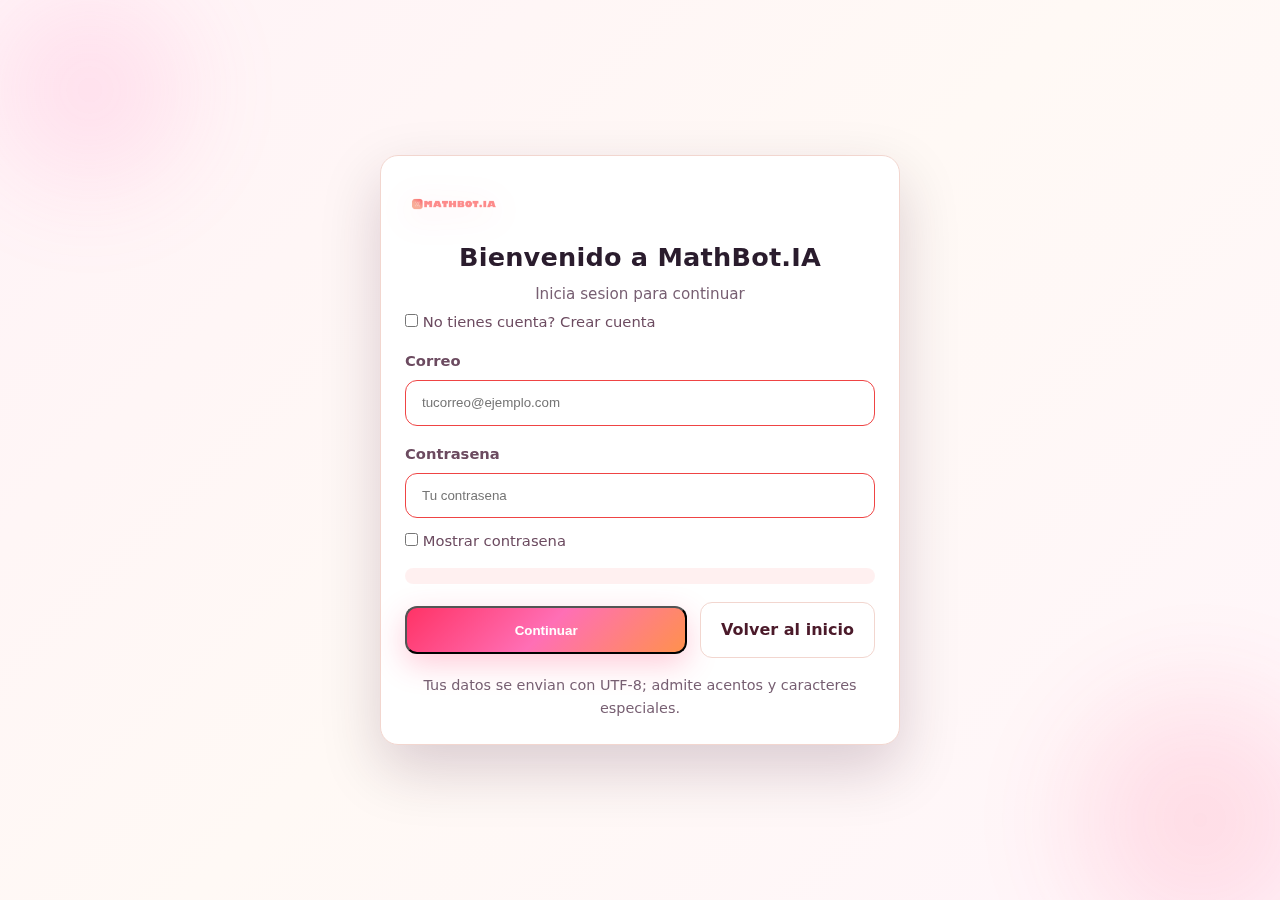
<file: frontend/sections/auth/login.html>
﻿<!DOCTYPE html>
<html lang="es">
<head>
  <meta charset="UTF-8" />
  <meta name="viewport" content="width=device-width, initial-scale=1.0" />
  <title>MathBot.IA - Iniciar sesion</title>
  <link rel="stylesheet" href="../../css/global.css" />
  <style>
    body.auth-hide { visibility: hidden; }
    .auth-container { position:relative; display:flex; align-items:center; justify-content:center; min-height:100vh; padding:2rem; background: var(--grad-soft); overflow:hidden; }
    .auth-container::before, .auth-container::after { content:""; position:absolute; border-radius:50%; filter: blur(40px); opacity:.35; pointer-events:none; }
    .auth-container::before { width:420px; height:420px; left:-120px; top:-120px; background: radial-gradient(closest-side, rgba(255,111,181,.55), transparent 70%); }
    .auth-container::after  { width:520px; height:520px; right:-180px; bottom:-180px; background: radial-gradient(closest-side, rgba(255,51,102,.45), transparent 72%); }
    .auth-card { width:100%; max-width:520px; padding:1.5rem; box-shadow: var(--shadow-lg); backdrop-filter: blur(6px); }
    .auth-card h2 { margin:.25rem 0; font-size:1.6rem; letter-spacing:.2px; }
    .auth-card .subtitle { margin-top:.2rem; color:var(--muted); font-size:.95rem; }
    .field { display:flex; flex-direction:column; gap:.45rem; margin:1rem 0; }
    .field label { font-weight:700; font-size:.92rem; color:#6c4b60; }
    .field input, .field select { padding:.9rem 1rem; border-radius:12px; border:1px solid var(--line); background:#fff; color:var(--text); transition:var(--trans); }
    html[data-theme='dark'] .field input, html[data-theme='dark'] .field select, body.dark .field input, body.dark .field select { background:#2a1620; }
    .field input:focus, .field select:focus { outline:none; border-color:var(--rosa); box-shadow:0 0 0 4px rgba(255,111,181,.12); background:#fff; }
    .multi-options { display:flex; flex-wrap:wrap; gap:.5rem; margin-top:.4rem; }
    .multi-options label { display:inline-flex; align-items:center; gap:.35rem; padding:.35rem .75rem; border-radius:999px; border:1px solid var(--line); background:rgba(255,111,181,.08); font-size:.85rem; white-space:nowrap; }
    .multi-options input { accent-color:var(--rosa); margin:0; }
    .field input:invalid, .field select:invalid { border-color:var(--danger); }
    .actions { display:flex; gap:.8rem; align-items:center; justify-content:space-between; margin-top:1.1rem; }
    .actions .btn { flex:1; justify-content:center; }
    .actions .btn-ghost { flex:0 0 auto; }
    .muted { color:var(--muted); font-size:.9rem; }
    .center { text-align:center; }
    .brand-logo { height:48px; filter:drop-shadow(0 6px 16px rgba(255,51,102,.18)); }
    #auth-error { padding:.5rem .75rem; border-radius:10px; margin-top:.25rem; background:rgba(255,0,0,.06); }
    @media (max-width:520px) {
      .auth-card { padding:1rem; max-width:92vw; }
      .actions { flex-direction:column; align-items:stretch; }
      .actions .btn-ghost { width:100%; text-align:center; }
    }
  </style>
  <script>
    (function() {
      try {
        var stored = localStorage.getItem('theme');
        var theme = (stored === 'dark' || stored === 'light') ? stored : ((window.matchMedia && window.matchMedia('(prefers-color-scheme: dark)').matches) ? 'dark' : 'light');
        document.documentElement.setAttribute('data-theme', theme);
      } catch (err) {
        console.warn('theme bootstrap error', err);
      }
    })();
  </script>
  <script>
    (function() {
      try {
        var raw = localStorage.getItem('mb_auth');
        if (!raw) return;
        var session = JSON.parse(raw);
        var hasId = !!(session && ((session.user && session.user.id) || session.id));
        var token = (session && (session.token || session.access_token)) || '';
        if (!hasId || !token) return;
        var API_BASE = localStorage.getItem('mb_api_base') || 'http://127.0.0.1:8000';
        fetch(API_BASE + '/account/me', { headers: { 'Authorization': 'Bearer ' + token } })
          .then(function(res){
            if (!res.ok) {
              if (res.status === 401) { try { localStorage.removeItem('mb_auth'); } catch(e){} }
              return null;
            }
            return res.json().then(function(data){
              var role = ((data && data.user && data.user.rol) || '').toLowerCase();
              var teacherRoles = ['maestro','maestra','docente','profesor','profesora','teacher'];
              var target = teacherRoles.indexOf(role) >= 0 ? '../teacher/panel.html' : '../dashboard/dashboard.html';
              window.location.replace(target);
            }).catch(function(){ window.location.replace('../dashboard/dashboard.html'); });
          })
          .catch(function(){ /* ignore */ });
      } catch (err) {
        console.warn('autologin error', err);
      }
    })();
  </script>
  <script src="../../js/theme.js" defer></script>
  <script src="login.js" defer></script>
  <link rel="icon" href="../../assets/img/MATHBOT ICONO.png" />
  <link rel="apple-touch-icon" href="../../assets/img/MATHBOT ICONO.png" />
  <meta name="color-scheme" content="light dark" />
  <meta name="theme-color" media="(prefers-color-scheme: light)" content="#ffffff" />
  <meta name="theme-color" media="(prefers-color-scheme: dark)" content="#0b1220" />
</head>
<body class="auth-hide">
  <div class="auth-container">
    <div class="card glass auth-card">
      <div class="center" style="margin-bottom:.6rem">
        <img class="brand-logo" src="../../assets/img/MATHBOTLOGO 2.png" alt="MathBot.IA" />
      </div>
      <h2 class="center">Bienvenido a MathBot.IA</h2>
      <p class="muted center subtitle">Inicia sesion para continuar</p>

      <form id="auth-form" method="post" accept-charset="UTF-8">
        <div class="field" style="margin-top:.2rem">
          <label class="muted" style="font-weight:400">
            <input type="checkbox" id="mode-register" /> No tienes cuenta? Crear cuenta
          </label>
        </div>
        <div class="field" id="field-nombre" style="display:none">
          <label for="nombre">Nombre</label>
          <input id="nombre" name="nombre" type="text" placeholder="Tu nombre completo" autocomplete="name" />
        </div>
        <div class="field">
          <label for="email">Correo</label>
          <input id="email" name="email" type="text" inputmode="email" placeholder="tucorreo@ejemplo.com" autocomplete="username" required />
        </div>
        <div class="field">
          <label for="password">Contrasena</label>
          <input id="password" name="password" type="password" placeholder="Tu contrasena" autocomplete="current-password" required />
          <label class="muted" style="font-weight:400; margin-top:.2rem">
            <input type="checkbox" id="show-password" /> Mostrar contrasena
          </label>
        </div>
        <div class="field" id="field-rol" style="display:none">
          <label for="rol">Rol</label>
          <select id="rol" name="rol">
            <option value="estudiante">Estudiante</option>
            <option value="docente">Docente</option>
          </select>
        </div>
        <div class="field" id="field-nivel" style="display:none">
          <label for="nivel">Nivel</label>
          <select id="nivel" name="nivel">
            <option value="1er Ano de Bachillerato">1er Ano de Bachillerato</option>
            <option value="2do Ano de Bachillerato">2do Ano de Bachillerato</option>
          </select>
        </div>
        <div class="field" id="field-especialidad" style="display:none">
          <label for="especialidad">Especialidad (opcional)</label>
          <select id="especialidad" name="especialidad">
            <option value="">Selecciona (opcional)</option>
            <option value="Software">Software</option>
            <option value="Automotriz">Automotriz</option>
            <option value="General">General</option>
            <option value="Salud">Salud</option>
          </select>
        </div>
        <div class="field" id="field-docente-anios" style="display:none">
          <label>Años que impartes</label>
          <div class="multi-options">
            <label><input type="checkbox" name="docente_anios" value="1" /> 1er ano</label>
            <label><input type="checkbox" name="docente_anios" value="2" /> 2do ano</label>
            <label><input type="checkbox" name="docente_anios" value="3" /> 3er ano</label>
          </div>
        </div>
        <div class="field" id="field-docente-especialidades" style="display:none">
          <label>Especialidades que impartes</label>
          <div class="multi-options">
            <label><input type="checkbox" name="docente_especialidades" value="Software" /> Software</label>
            <label><input type="checkbox" name="docente_especialidades" value="Automotriz" /> Automotriz</label>
            <label><input type="checkbox" name="docente_especialidades" value="General" /> General</label>
            <label><input type="checkbox" name="docente_especialidades" value="Salud" /> Salud</label>
          </div>
        </div>
        <div class="field" id="field-docente-notas" style="display:none">
          <label for="docente-notas">Notas para el panel (opcional)</label>
          <textarea id="docente-notas" name="docente_notas" rows="3" placeholder="Ej. Grupo vespertino"></textarea>
        </div>
        <div id="auth-error" class="muted center" style="color:var(--danger);"></div>
        <div class="actions">
          <button class="btn btn-primary" type="submit">Continuar</button>
          <a class="btn btn-ghost" href="../../index.html">Volver al inicio</a>
        </div>
      </form>

      <p class="muted center" style="margin-top:1rem">Tus datos se envian con UTF-8; admite acentos y caracteres especiales.</p>
    </div>
  </div>
  <script>
    document.addEventListener('DOMContentLoaded', function() {
      document.body.classList.remove('auth-hide');
    });
  </script>
</body>
</html>
</file>
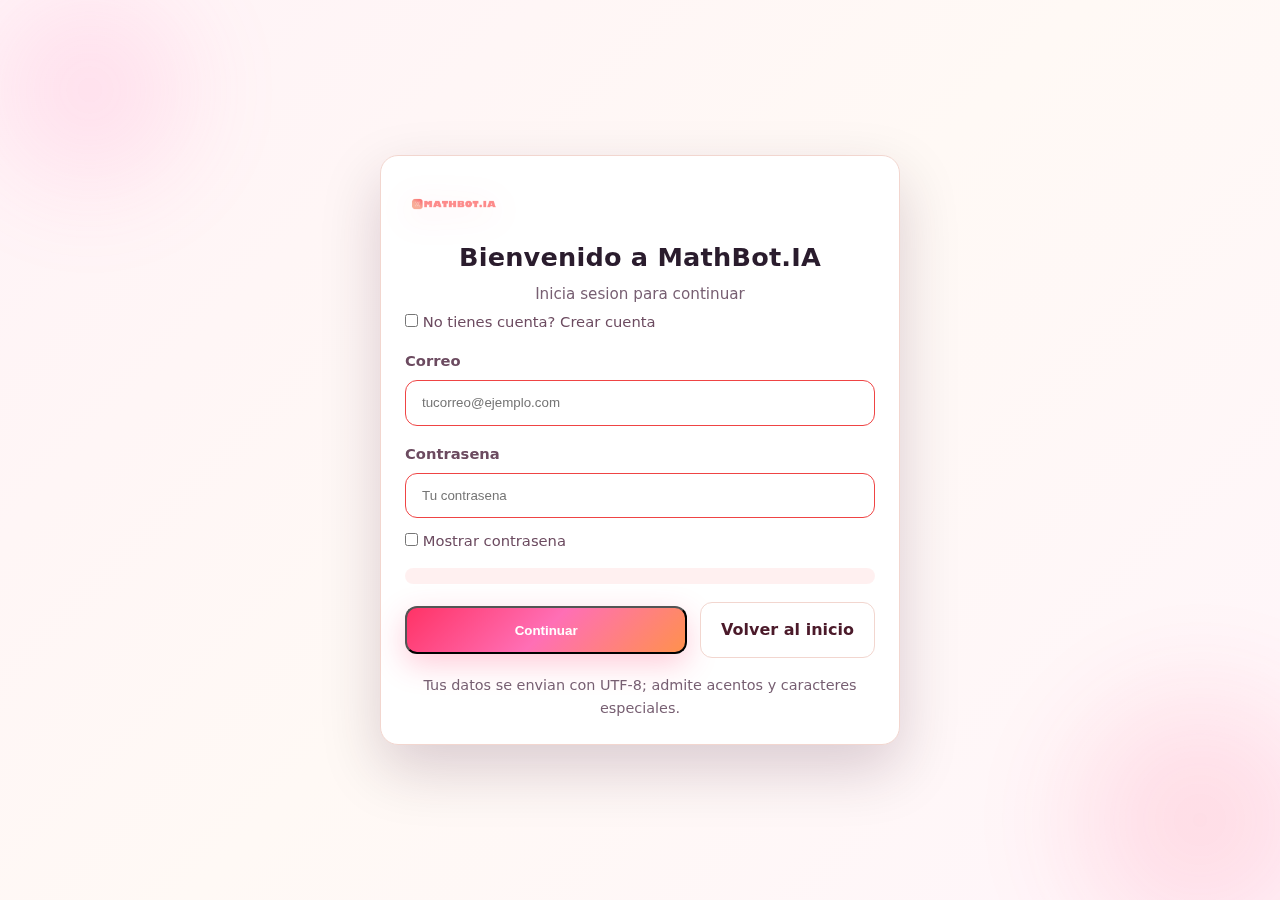
<file: frontend/sections/teacher/panel.html>
﻿<!DOCTYPE html>
<html lang="es">
<head>
  <meta charset="UTF-8" />
  <meta name="viewport" content="width=device-width, initial-scale=1.0" />
  <title>MathBot.IA - Panel Docente</title>
  <link rel="stylesheet" href="../../css/global.css" />
  <link rel="stylesheet" href="panel.css" />
  <link rel="icon" href="../../assets/img/MATHBOT ICONO.png" />
  <link rel="apple-touch-icon" href="../../assets/img/MATHBOT ICONO.png" />
  <meta name="color-scheme" content="light dark" />
  <meta name="theme-color" media="(prefers-color-scheme: light)" content="#ffffff" />
  <meta name="theme-color" media="(prefers-color-scheme: dark)" content="#0b1220" />
  <script>
    (function() {
      try {
        var stored = localStorage.getItem('theme');
        var theme = (stored === 'dark' || stored === 'light') ? stored : ((window.matchMedia && window.matchMedia('(prefers-color-scheme: dark)').matches) ? 'dark' : 'light');
        document.documentElement.setAttribute('data-theme', theme);
      } catch (err) {
        console.warn('theme bootstrap error', err);
      }
    })();
  </script>
  <script src="../../js/theme.js" defer></script>
  <script src="panel.js" defer></script>
</head>
<body>
  <div class="teacher-app">
    <header class="teacher-header">
      <div class="teacher-header-inner">
        <div class="teacher-brand-block">
          <div class="teacher-brand">
            <img src="../../assets/img/MATHBOTLOGO 2.png" alt="MathBot.IA" class="teacher-logo" />
            <div>
              <span class="teacher-kicker">MathBot.IA</span>
              <h1 class="teacher-title">Panel docente</h1>
            </div>
          </div>
          <p class="teacher-subtitle" id="teacher-summary-text">Gestiona a tus estudiantes y el progreso por especialidad.</p>
        </div>
        <div class="teacher-actions">
          <button class="btn btn-ghost" id="teacher-theme-toggle" type="button">Tema</button>
          <button class="btn btn-primary" id="teacher-logout" type="button">Cerrar sesion</button>
        </div>
      </div>
      <div class="teacher-meta-bar" id="teacher-meta-bar">
        <div class="teacher-meta-item">
          <span class="teacher-meta-label">Docente</span>
          <span class="teacher-meta-value" id="teacher-name">-</span>
        </div>
        <div class="teacher-meta-item">
          <span class="teacher-meta-label">Correo</span>
          <span class="teacher-meta-value" id="teacher-email">-</span>
        </div>
        <div class="teacher-meta-item">
          <span class="teacher-meta-label">Ultima actualizacion</span>
          <span class="teacher-meta-value" id="teacher-updated">-</span>
        </div>
      </div>
    </header>

    <main class="teacher-main">
      <section class="teacher-stats" id="teacher-stats">
        <article class="metric-card metric-card--highlight">
          <div class="metric-icon metric-icon--students" aria-hidden="true"></div>
          <div class="metric-content">
            <span class="metric-label">Estudiantes asignados</span>
            <span class="metric-value" id="stat-total">0</span>
            <span class="metric-hint" id="stat-highlight">Sin coincidencias por ahora.</span>
          </div>
        </article>
        <article class="metric-card">
          <header class="metric-header">
            <span class="metric-icon metric-icon--calendar" aria-hidden="true"></span>
            <div class="metric-header-text">
              <span class="metric-label">Distribución por año</span>
              <span class="metric-hint" id="stat-top-year">Sin datos</span>
            </div>
          </header>
          <ul id="stat-years" class="metric-list"></ul>
        </article>
        <article class="metric-card">
          <header class="metric-header">
            <span class="metric-icon metric-icon--specialty" aria-hidden="true"></span>
            <div class="metric-header-text">
              <span class="metric-label">Especialidades principales</span>
              <span class="metric-hint" id="stat-top-spec">Sin datos</span>
            </div>
          </header>
          <ul id="stat-specs" class="metric-list"></ul>
        </article>
      </section>

      <section class="teacher-grid">
        <article class="card teacher-card teacher-card--profile" id="teacher-profile-card">
          <header class="card-header">
            <div>
              <h2>Mi perfil docente</h2>
              <p class="muted">Define los años y especialidades que impartes para que MathBot asigne alumnos automaticamente.</p>
            </div>
            <button class="btn btn-ghost" id="teacher-refresh" type="button">Actualizar datos</button>
          </header>
          <form id="teacher-profile-form" class="teacher-form" autocomplete="off">
            <fieldset>
              <legend>Años que impartes</legend>
              <p class="fieldset-hint">Selecciona todos los grados donde acompañas a estudiantes.</p>
              <label class="chip">
                <input type="checkbox" name="docente_anios" value="1" /> 1er año
              </label>
              <label class="chip">
                <input type="checkbox" name="docente_anios" value="2" /> 2do año
              </label>
              <label class="chip">
                <input type="checkbox" name="docente_anios" value="3" /> 3er año
              </label>
            </fieldset>
            <fieldset>
              <legend>Especialidades</legend>
              <p class="fieldset-hint">Usamos esta informacion para vincularte con cohortes relevantes.</p>
              <label class="chip">
                <input type="checkbox" name="docente_especialidades" value="Software" /> Software
              </label>
              <label class="chip">
                <input type="checkbox" name="docente_especialidades" value="Automotriz" /> Automotriz
              </label>
              <label class="chip">
                <input type="checkbox" name="docente_especialidades" value="General" /> General
              </label>
              <label class="chip">
                <input type="checkbox" name="docente_especialidades" value="Salud" /> Salud
              </label>
            </fieldset>
            <label class="teacher-notes">
              Notas internas
              <textarea name="docente_notas" id="docente-notas" rows="3" placeholder="Informacion adicional o recordatorios"></textarea>
            </label>
            <div class="teacher-form-actions">
              <button class="btn btn-primary" type="submit">Guardar perfil</button>
              <span class="muted" id="teacher-profile-feedback"></span>
            </div>
          </form>
        </article>

        <article class="card teacher-card teacher-card--students" id="teacher-students-card">
          <header class="card-header">
            <div>
              <h2>Estudiantes asignados</h2>
              <p class="muted">Visualiza, filtra y da seguimiento a tu cohorte.</p>
            </div>
            <div class="teacher-toolbar">
              <input type="search" id="teacher-search" placeholder="Buscar por nombre o email" />
              <select id="teacher-filter-year">
                <option value="">Año</option>
                <option value="1">1er año</option>
                <option value="2">2do año</option>
                <option value="3">3er año</option>
              </select>
              <select id="teacher-filter-spec">
                <option value="">Especialidad</option>
                <option value="Software">Software</option>
                <option value="Automotriz">Automotriz</option>
                <option value="General">General</option>
                <option value="Salud">Salud</option>
              </select>
              <button class="btn btn-ghost" id="teacher-clear" type="button">Limpiar</button>
            </div>
          </header>
          <div class="teacher-table-wrapper">
            <table class="teacher-table">
              <thead>
                <tr>
                  <th>Estudiante</th>
                  <th>Nivel</th>
                  <th>Año</th>
                  <th>Especialidad</th>
                  <th>Progreso</th>
                  <th>Asignado</th>
                </tr>
              </thead>
              <tbody id="teacher-students-body">
                <tr class="empty-row">
                  <td colspan="6">
                    <div class="empty-state">
                      <strong>No hay coincidencias todavia</strong>
                      <span>Ajusta los filtros o actualiza tu perfil docente.</span>
                    </div>
                  </td>
                </tr>
              </tbody>
            </table>
          </div>
          <footer class="teacher-table-footer">
            <span id="teacher-students-count" class="muted"></span>
            <div class="pager">
              <button class="btn btn-ghost" id="teacher-prev" type="button">Anterior</button>
              <button class="btn btn-ghost" id="teacher-next" type="button">Siguiente</button>
            </div>
          </footer>
        </article>
      </section>
    </main>
  </div>
</body>
</html>
</file>
<file: frontend/css/global.css>
:root{
  color-scheme: light;
  --bg: #fff8f6;
  --text: #2a1c2d;
  --muted:#775f72;
  --card: rgba(255,255,255,0.72);
  --card-b:#fbe9e7;
  --surface:#fff;
  --line:#f2d6cf;

  --rojo:#ff3366;
  --rosa:#ff6fb5;
  --naranja:#ff914d;
  --violeta:#9c27b0;
  --acento:#ff4fa0;
  /* semantic */
  --success:#10b981;
  --warning:#f59e0b;
  --danger:#ef4444;

  --grad: linear-gradient(135deg,var(--rojo),var(--rosa),var(--naranja));
  --grad-soft: linear-gradient(135deg,#fff3f7,#fff9f5,#fff5fa);

  --radius: 18px;
  --radius-sm: 12px;
  --shadow-xs: 0 8px 20px rgba(50,0,40,.08);
  --shadow-sm: 0 8px 24px rgba(50,0,40,.06);
  --shadow-md: 0 16px 40px rgba(50,0,40,.12);
  --shadow-lg: 0 24px 60px rgba(50,0,40,.18);
  --trans: all .28s ease;
}

*{box-sizing:border-box;margin:0;padding:0}
html{scroll-behavior:smooth}
body{
  font-family: Inter,system-ui,-apple-system,Segoe UI,Roboto,Ubuntu,"Helvetica Neue",sans-serif;
  color:var(--text);
  background:var(--bg);
  line-height:1.6;
  overflow-x:hidden;
}
img{max-width:100%;display:block}
a{color:inherit;text-decoration:none}
.container{width:min(1160px,92vw);margin:0 auto}
.brand-gradient-text{
  background:var(--grad);
  -webkit-background-clip:text;
  background-clip:text;
  -webkit-text-fill-color:transparent;
  color:transparent;
}
.pill{
  display:inline-flex;gap:.5rem;align-items:center;
  padding:.4rem .8rem;border-radius:999px;
  border:1px solid var(--line);
  background:#fff;color:#442a3c;
  font-weight:600;font-size:.85rem
}
.btn{
  display:inline-flex;align-items:center;gap:.6rem;
  padding:.9rem 1.25rem;border-radius:12px;font-weight:700;
  transition:var(--trans)
}
.btn:focus-visible{outline:none;box-shadow:0 0 0 3px rgba(156,39,176,.18)}
.btn:disabled,.btn[disabled]{opacity:.6;cursor:not-allowed;transform:none}
.btn-primary{
  background:var(--grad);color:#fff;
  box-shadow:0 10px 30px rgba(255,51,102,.25)
}
.btn-primary:hover{transform:translateY(-2px) scale(1.02)}
.btn-ghost{
  background:#fff;border:1px solid var(--line);color:#4b1a2a
}
.btn-ghost:hover{background:#fff2f4}
.btn-danger{background:linear-gradient(135deg,var(--danger),#fb7185);color:#fff;box-shadow:0 10px 30px rgba(239,68,68,.22)}
.btn-danger:hover{transform:translateY(-2px) scale(1.02)}
.label{
  font-size:.78rem;letter-spacing:.08em;text-transform:uppercase;
  color:#9a7d8c;font-weight:800
}

/* Utilities */
.muted{color:var(--muted)}

/* =========================================================
THEME DARK
========================================================= */
html[data-theme='dark']{
  color-scheme: dark;
}
body.dark, html[data-theme='dark'] body{
  --bg:#1a0e14;
  --text:#fbeef2;
  --muted:#c8aab6;
  --card: rgba(255,255,255,.05);
  --card-b:#2a1b25;
  --surface:#261822;
  --line:#402837;
  --success:#34d399;
  --warning:#fbbf24;
  --danger:#f87171;
  --shadow-xs: 0 8px 20px rgba(0,0,0,.55);
  --shadow-sm: 0 8px 24px rgba(0,0,0,.55);
  --shadow-md: 0 16px 40px rgba(0,0,0,.75);
  --shadow-lg: 0 24px 60px rgba(0,0,0,.65);
  --grad-soft: linear-gradient(135deg,#1e0f18,#1f1520,#271621);
}
.glass{background:var(--card);backdrop-filter:saturate(160%) blur(14px);-webkit-backdrop-filter:saturate(160%) blur(14px);border:1px solid var(--line);box-shadow:var(--shadow-sm);border-radius:var(--radius)}
.card{background:#fff;border:1px solid var(--line);border-radius:var(--radius);box-shadow:var(--shadow-sm)}
/* Suavizar transiciones por defecto en tarjetas */
.card{transition:var(--trans)}
body.dark .card, html[data-theme='dark'] .card{background:var(--card);}

/* =========================================================
Switch (toggle) - usa colores de marca
========================================================= */
.switch{display:inline-flex;align-items:center;gap:.6rem;cursor:pointer;user-select:none}
.switch input{position:absolute;opacity:0;width:0;height:0}
.switch .slider{position:relative;display:inline-block;width:44px;height:24px;background:var(--line);border-radius:999px;transition:var(--trans);border:1px solid var(--line)}
.switch .slider:before{content:"";position:absolute;width:18px;height:18px;left:3px;top:2.5px;background:#fff;border-radius:50%;transition:var(--trans);box-shadow:0 4px 10px rgba(0,0,0,.15)}
.switch input:checked + .slider{background:var(--grad);border-color:transparent}
.switch input:checked + .slider:before{transform:translateX(20px)}
.switch .slider.round{border-radius:999px}
.switch .slider.round:before{border-radius:50%}

/* =========================================================
ANIMACIÓN
========================================================= */
.fade-in{animation:fadeIn .7s ease both}
@keyframes fadeIn{from{opacity:0;transform:translateY(14px)}to{opacity:1;transform:none}}

/* =========================================================
CANVAS
========================================================= */
#bg-canvas{position:fixed;inset:0;z-index:0;pointer-events:none;opacity:.35}

/* =========================================================
NAVBAR
========================================================= */
.navbar{
  position:sticky;top:0;z-index:30;
  padding:.85rem 0;
  background:linear-gradient(180deg,rgba(255,255,255,.85),rgba(255,255,255,.55));
  border-bottom:1px solid var(--line);
  backdrop-filter:saturate(160%) blur(10px);
}
body.dark .navbar, html[data-theme='dark'] .navbar{background:linear-gradient(180deg,rgba(26,0,20,.7),rgba(26,0,20,.35))}
.nav-wrap{display:flex;align-items:center;justify-content:space-between;gap:1rem}
.brand{display:flex;align-items:center;gap:.7rem;font-weight:900;font-size:1.2rem;letter-spacing:.3px}
.brand .logo-dot{width:10px;height:10px;border-radius:50%;background:var(--grad)}
.brand span{background:var(--grad);-webkit-background-clip:text;-webkit-text-fill-color:transparent}
nav ul{display:flex;align-items:center;gap:1.4rem;list-style:none}
nav a{color:#4b1a2a;font-weight:700}
body.dark nav a, html[data-theme='dark'] nav a{color:#ffe6f2}
nav a:hover{opacity:.9}
.nav-cta{display:flex;align-items:center;gap:.8rem}
.theme-toggle{border:none;border-radius:999px;background:var(--grad);color:#fff;padding:.55rem .7rem;cursor:pointer;box-shadow:0 6px 20px rgba(255,51,102,.28);transition:var(--trans)}
.theme-toggle:hover{transform:scale(1.06) rotate(6deg)}

/* =========================================================
HERO
========================================================= */
.hero{position:relative;z-index:1;padding:clamp(72px,8vw,110px) 0 40px}
.hero-grid{display:grid;grid-template-columns:1.1fr .9fr;gap:48px;align-items:center}
.hero h1{font-size:clamp(36px,5vw,56px);line-height:1.05;font-weight:900;letter-spacing:-.02em;color:var(--text)}
.hero p.lead{color:var(--muted);font-size:clamp(16px,1.6vw,18px);margin:.9rem 0 1.6rem;max-width:56ch}
.hero-actions{display:flex;flex-wrap:wrap;gap:.9rem}
.hero-badges{display:flex;gap:.8rem;margin-top:1.2rem;flex-wrap:wrap}
.hero-media{position:relative}
.mock{border-radius:18px;overflow:hidden;border:1px solid var(--line);box-shadow:var(--shadow-md)}
.mock-header{display:flex;align-items:center;justify-content:space-between;padding:.8rem 1rem;background:var(--grad-soft)}
.mock-dots{display:flex;gap:.4rem}
.mock-dots span{width:10px;height:10px;border-radius:50%;background:#fbcfe8}
.mock-body{display:grid;grid-template-columns:1fr 1fr;gap:14px;padding:14px;background:#ffffff}
body.dark .mock-body, html[data-theme='dark'] .mock-body{background:#1a0e14}
.panel{border:1px dashed var(--line);border-radius:14px;padding:14px}
.panel h4{font-size:.95rem;margin-bottom:.4rem}
.chat-bubble{padding:.65rem .8rem;border-radius:12px;margin:.45rem 0;max-width:90%}
.chat-bubble.ai{background:rgba(255,51,102,.08);border:1px solid #fecdd3}
.chat-bubble.user{background:#fdeff2;border:1px solid #f9c2d3;margin-left:auto}
body.dark .chat-bubble.user, html[data-theme='dark'] .chat-bubble.user{background:#2b1820;border-color:#402837}
.hero-floating{position:absolute;inset:auto -14px -14px auto;transform:translate(10px,10px);padding:.65rem .9rem;border-radius:12px;background:#fff;border:1px solid var(--line);box-shadow:var(--shadow-sm);font-weight:700;color:#4b1a2a}
body.dark .hero-floating, html[data-theme='dark'] .hero-floating{background:#1a0e14;color:#fbeef2}

/* =========================================================
TILES
========================================================= */
.tiles{padding:56px 0}
.tiles-grid{display:grid;grid-template-columns:repeat(4,1fr);gap:18px}
.tile{border-radius:16px;border:1px solid var(--line);background:#fff;box-shadow:var(--shadow-sm);padding:18px;display:flex;gap:.9rem}
body.dark .tile, html[data-theme='dark'] .tile{background:var(--card)}
.tile .icon{width:42px;height:42px;border-radius:12px;background:var(--grad);color:#fff;display:grid;place-items:center;flex:0 0 auto;box-shadow:0 8px 22px rgba(255,51,102,.25)}
.tile h4{font-size:1rem;margin-top:2px}
.tile p{font-size:.93rem;color:var(--muted)}

/* =========================================================
FEATURES
========================================================= */
.features{padding:76px 0}
.section-head{display:flex;align-items:end;justify-content:space-between;gap:1rem;margin-bottom:26px}
.section-head h2{font-size:clamp(26px,3.2vw,36px);font-weight:900;background:var(--grad);-webkit-background-clip:text;-webkit-text-fill-color:transparent}
.kpis{display:flex;gap:16px;flex-wrap:wrap}
.kpi{padding:.6rem .9rem;border:1px dashed var(--line);border-radius:999px;background:#fff;font-weight:800}
body.dark .kpi, html[data-theme='dark'] .kpi{background:#1a0e14}
.feature-cards{display:grid;grid-template-columns:repeat(3,1fr);gap:20px;margin-top:12px}
.f-card{position:relative;border:1px solid var(--line);border-radius:18px;overflow:hidden;background:#fff;box-shadow:var(--shadow-sm);transition:var(--trans)}
.f-card:hover{transform:translateY(-6px);box-shadow:var(--shadow-md)}
body.dark .f-card, html[data-theme='dark'] .f-card{background:var(--card)}
.f-card__media{height:160px;background:var(--grad);opacity:.9}
.f-card__body{padding:18px}
.f-card__body h3{font-size:1.15rem;margin-bottom:.35rem}
.f-card__body p{color:var(--muted);font-size:.95rem}
.f-card__tags{display:flex;gap:.5rem;flex-wrap:wrap;margin-top:12px}
.tag{padding:.35rem .6rem;border-radius:999px;background:#fff0f7;border:1px solid #ffd6e7;font-weight:700;font-size:.76rem;color:#b83280}
body.dark .tag, html[data-theme='dark'] .tag{background:#1f0f18;border-color:#402837;color:#f9c2d3}

/* =========================================================
DEMO
========================================================= */
.demo{padding:70px 0}
.demo-wrap{display:grid;grid-template-columns:1fr 1fr;gap:24px;align-items:center}
.demo .screen{border:1px solid var(--line);border-radius:16px;overflow:hidden;background:#fff;box-shadow:var(--shadow-sm)}
body.dark .demo .screen, html[data-theme='dark'] .demo .screen{background:#1a0e14}
.screen-head{padding:.85rem 1rem;background:var(--grad-soft);display:flex;justify-content:space-between;align-items:center}
.screen-body{padding:1rem}
.video-thumb{position:relative;overflow:hidden;border-radius:12px}
.video-thumb img{height:260px;object-fit:cover;width:100%}
.play-btn{position:absolute;inset:0;margin:auto;width:66px;height:66px;border-radius:50%;display:grid;place-items:center;background:var(--grad);color:#fff;box-shadow:0 16px 36px rgba(255,51,102,.35);cursor:pointer}
.meta{color:var(--muted);font-size:.95rem}

/* =========================================================
STEPS
========================================================= */
.steps{padding:70px 0}
.steps-grid{display:grid;grid-template-columns:repeat(3,1fr);gap:20px}
.step{padding:22px;border:1px solid var(--line);border-radius:16px;background:#fff;box-shadow:var(--shadow-sm);position:relative}
body.dark .step, html[data-theme='dark'] .step{background:var(--card)}
.step .num{position:absolute;top:-12px;left:-12px;background:var(--grad);color:#fff;border-radius:999px;padding:.35rem .6rem;font-weight:900;box-shadow:0 8px 22px rgba(255,51,102,.25)}
.step h4{margin:.35rem 0 .25rem}
.step p{color:var(--muted);font-size:.95rem}

/* =========================================================
PRICING
========================================================= */
.pricing{padding:80px 0}
.price-grid{display:grid;grid-template-columns:repeat(3,1fr);gap:20px}
.plan{border:1px solid var(--line);border-radius:18px;background:#fff;box-shadow:var(--shadow-sm);overflow:hidden;display:flex;flex-direction:column}
body.dark .plan, html[data-theme='dark'] .plan{background:var(--card)}
.plan-head{padding:22px;background:var(--grad-soft);display:flex;justify-content:space-between;align-items:center}
.plan-title{font-weight:900;font-size:1.1rem}
.badge{padding:.35rem .6rem;border-radius:999px;background:#fff0f7;border:1px solid #ffd6e7;font-weight:800;font-size:.75rem}
body.dark .badge, html[data-theme='dark'] .badge{background:#1f0f18;border-color:#402837;color:#f9c2d3}
.price{display:flex;align-items:baseline;gap:.35rem;margin:10px 0}
.price strong{font-size:2rem}
.price small{color:var(--muted)}
.plan-body{padding:18px 22px 22px;display:flex;flex-direction:column;gap:10px}
.feat{display:flex;gap:.6rem;align-items:flex-start}
.feat i{width:18px;height:18px;border-radius:5px;background:var(--grad);display:inline-block;margin-top:4px}
.plan-cta{margin-top:auto;padding:18px 22px}
.plan.pop{outline:2px solid transparent;box-shadow:0 20px 48px rgba(255,51,102,.15)}
.plan.pop .plan-head{background:linear-gradient(135deg,rgba(255,51,102,.05),rgba(156,39,176,.06))}
.switcher{display:flex;gap:10px;align-items:center}
.switcher input{appearance:none;width:46px;height:26px;background:#f9d6df;border-radius:999px;position:relative;cursor:pointer;transition:var(--trans)}
.switcher input:checked{background:linear-gradient(90deg,#ff3366,#ff914d)}
.switcher input::after{content:"";position:absolute;inset:3px auto auto 3px;width:20px;height:20px;border-radius:999px;background:#fff;transition:var(--trans)}
.switcher input:checked::after{left:23px}

/* =========================================================
TESTIMONIALS
========================================================= */
.testimonials{padding:80px 0}
.t-grid{display:grid;grid-template-columns:repeat(3,1fr);gap:20px}
.t-card{border:1px solid var(--line);border-radius:16px;background:#fff;box-shadow:var(--shadow-sm);padding:18px}
body.dark .t-card, html[data-theme='dark'] .t-card{background:var(--card)}
.t-head{display:flex;align-items:center;gap:12px;margin-bottom:8px}
.avatar{width:42px;height:42px;border-radius:50%;background:linear-gradient(135deg,#fbcfe8,#fcd4b2);display:grid;place-items:center;font-weight:900}
.stars{color:#f59e0b}
.t-quote{color:var(--muted);font-size:.98rem}

/* =========================================================
FAQ
========================================================= */
.faq{padding:80px 0}
.faq-grid{display:grid;grid-template-columns:1fr 1fr;gap:22px}
.faq-item{border:1px solid var(--line);border-radius:16px;background:#fff;box-shadow:var(--shadow-sm)}
body.dark .faq-item, html[data-theme='dark'] .faq-item{background:var(--card)}
.faq-q{width:100%;text-align:left;background:transparent;border:none;padding:16px 18px;font-weight:800;display:flex;justify-content:space-between;align-items:center;cursor:pointer}
.faq-a{padding:0 18px 18px;color:var(--muted);display:none}
.faq-item.open .faq-a{display:block}
.faq-item.open .faq-q .ico{transform:rotate(180deg)}
.ico{transition:var(--trans)}

/* =========================================================
CTA
========================================================= */
.cta{padding:86px 0}
.cta-wrap{border:1px solid var(--line);border-radius:20px;overflow:hidden;background:linear-gradient(135deg,#ffffff,#fff5f9)}
body.dark .cta-wrap, html[data-theme='dark'] .cta-wrap{background:linear-gradient(135deg,#1a0e14,#2a1b25)}
.cta-inner{display:grid;grid-template-columns:1.2fr .8fr;gap:18px;align-items:center;padding:26px}
.cta-illus{height:220px;border-radius:16px;background:var(--grad);box-shadow:0 24px 56px rgba(255,51,102,.25)}

/* =========================================================
FOOTER
========================================================= */
footer{
  background:var(--grad-soft);
  border-top:1px solid var(--line);
  padding:80px 0 40px;
  margin-top:80px;
}
body.dark footer, html[data-theme='dark'] footer{
  background:linear-gradient(180deg,#1a0e14,#210f18,#1c0a12);
}
.f-row{
  display:grid;
  grid-template-columns:1.2fr 2fr 1fr;
  gap:48px;
}
.f-col{display:flex;flex-direction:column;gap:18px}
.f-brand{
  display:flex;align-items:center;gap:.6rem;
  font-weight:900;font-size:1.3rem;
}
.f-brand .dot{
  width:9px;height:9px;border-radius:50%;
  background:var(--grad)
}
.f-brand span{
  background:var(--grad);
  -webkit-background-clip:text;
  -webkit-text-fill-color:transparent
}
.f-desc{color:var(--muted);font-size:.92rem;max-width:46ch}
.f-nav{display:flex;flex-direction:column;gap:.7rem}
.f-nav a{
  color:var(--text);font-weight:600;transition:var(--trans)
}
.f-nav a:hover{color:var(--acento)}
.f-newsletter{
  display:flex;flex-direction:column;gap:.9rem
}
.f-newsletter input{
  padding:.8rem 1rem;border-radius:var(--radius-sm);
  border:1px solid var(--line);background:#fff;
  font-size:.9rem
}
body.dark .f-newsletter input, html[data-theme='dark'] .f-newsletter input{background:#2c1a25;color:#fff}
.f-newsletter button{
  border:none;cursor:pointer
}
.f-bottom{
  margin-top:50px;padding-top:24px;
  border-top:1px solid var(--line);
  display:flex;align-items:center;justify-content:space-between;
  flex-wrap:wrap;gap:.8rem
}
.f-social{display:flex;gap:1rem}
.f-social a{
  width:34px;height:34px;display:flex;align-items:center;justify-content:center;
  border-radius:50%;background:#fff;border:1px solid var(--line);
  color:var(--rojo);transition:var(--trans)
}
.f-social a:hover{
  background:var(--grad);color:#fff;
  transform:translateY(-3px)
}
body.dark .f-social a, html[data-theme='dark'] .f-social a{background:#2a1620;color:#ff9ec9;border-color:#3a2030}
.copy{
  font-size:.82rem;color:var(--muted)
}

/* =========================================================
RESPONSIVE
========================================================= */
@media (max-width:1100px){
  .hero-grid{grid-template-columns:1fr}
  .demo-wrap{grid-template-columns:1fr}
  .cta-inner{grid-template-columns:1fr}
  .tiles-grid{grid-template-columns:repeat(2,1fr)}
  .feature-cards{grid-template-columns:repeat(2,1fr)}
  .price-grid,.t-grid,.steps-grid,.faq-grid{grid-template-columns:1fr 1fr}
  .f-row{grid-template-columns:1fr 1fr}
}
@media (max-width:680px){
  nav ul{display:none}
  .tiles-grid{grid-template-columns:1fr}
  .feature-cards{grid-template-columns:1fr}
  .price-grid,.t-grid,.steps-grid,.faq-grid{grid-template-columns:1fr}
  .hero-actions{flex-direction:column;align-items:flex-start}
  .pill{font-size:.8rem}
  .f-row{grid-template-columns:1fr}
}

/* =========================================================
MODAL VIDEO
========================================================= */
.modal{
  position:fixed;
  inset:0;
  background:rgba(26,0,20,.78);
  display:flex;align-items:center;justify-content:center;
  padding:1rem;z-index:100;
  opacity:0;pointer-events:none;
  transition:opacity .25s ease;
}
.modal.active{opacity:1;pointer-events:auto}
.modal-content{
  position:relative;
  width:min(900px,92vw);
  background:#fff;
  border-radius:var(--radius);
  box-shadow:0 20px 60px rgba(255,51,102,.35);
  overflow:hidden;
  animation:fadeIn .4s ease both;
}
body.dark .modal-content, html[data-theme='dark'] .modal-content{
  background:#2a1620;
  box-shadow:0 20px 60px rgba(0,0,0,.7);
}
.modal video,
.modal iframe{
  width:100%;height:500px;display:block;
  border:none
}
.modal-close{
  position:absolute;
  top:12px;right:12px;
  background:var(--grad);
  color:#fff;
  border:none;border-radius:50%;
  width:38px;height:38px;
  display:flex;align-items:center;justify-content:center;
  cursor:pointer;
  font-size:1.2rem;
  box-shadow:0 6px 20px rgba(255,51,102,.28);
  transition:var(--trans)
}
.modal-close:hover{transform:scale(1.08) rotate(90deg)}
</file>
<file: frontend/sections/teacher/panel.css>
﻿:root {
  --teacher-max-width: 1180px;
  --teacher-hero-bg: linear-gradient(135deg, rgba(247, 226, 255, 0.82), rgba(215, 233, 255, 0.76));
  --teacher-accent: var(--rosa, #ff6fb5);
  --teacher-surface: rgba(255, 255, 255, 0.92);
  --teacher-outline: rgba(66, 48, 83, 0.12);
  --teacher-hero-border: rgba(255, 255, 255, 0.35);
  --teacher-hero-shadow: 0 18px 40px rgba(41, 16, 67, 0.12);
  --teacher-body-bg: linear-gradient(180deg, rgba(19, 15, 35, 0.04) 0%, rgba(255, 255, 255, 0.85) 40%), var(--grad-soft, #f6f2f6);
  --teacher-meta-bg: rgba(255, 255, 255, 0.75);
  --teacher-meta-border: rgba(255, 255, 255, 0.55);
  --teacher-meta-shadow: inset 0 1px 0 rgba(255, 255, 255, 0.6);
  --teacher-icon-surface: rgba(255, 255, 255, 0.7);
  --teacher-icon-shadow: 0 12px 30px rgba(41, 16, 67, 0.16);
  --teacher-table-head-bg: rgba(255, 255, 255, 0.75);
  --teacher-table-border: rgba(41, 16, 67, 0.12);
  --teacher-input-bg: rgba(255, 255, 255, 0.88);
  --teacher-badge-neutral-bg: rgba(116, 63, 243, 0.12);
  --teacher-badge-level-bg: rgba(41, 16, 67, 0.12);
  --teacher-badge-specialty-bg: rgba(255, 111, 181, 0.15);
}

body {
  min-height: 100vh;
  background: var(--teacher-body-bg);
  color: var(--text, #2a1c2d);
}

.teacher-app {
  display: flex;
  flex-direction: column;
  min-height: 100vh;
  padding: 1.75rem;
  gap: 2rem;
  color: inherit;
}

.teacher-header {
  width: 100%;
  max-width: var(--teacher-max-width);
  margin: 0 auto;
  background: var(--teacher-hero-bg);
  border-radius: 22px;
  padding: 1.75rem;
  border: 1px solid var(--teacher-hero-border);
  box-shadow: var(--teacher-hero-shadow);

  display: flex;
  flex-direction: column;
  gap: 1.5rem;
}

.teacher-header-inner {
  display: flex;
  flex-wrap: wrap;
  align-items: center;
  justify-content: space-between;
  gap: 1.5rem;
}

.teacher-brand-block {
  display: flex;
  flex-direction: column;
  gap: 0.75rem;
  max-width: min(560px, 100%);
}

.teacher-brand {
  display: flex;
  align-items: center;
  gap: 1rem;
}

.teacher-logo {
  width: 72px;
  height: 72px;
  border-radius: 18px;
  padding: 0.5rem;
  background: var(--teacher-icon-surface);
  backdrop-filter: blur(6px);
  object-fit: contain;
  box-shadow: var(--teacher-icon-shadow);
}

.teacher-kicker {
  display: inline-block;
  font-size: 0.75rem;
  text-transform: uppercase;
  letter-spacing: 0.08em;
  color: rgba(42, 28, 45, 0.6);
}

.teacher-title {
  margin: 0.1rem 0 0;
  font-size: 1.9rem;
}

.teacher-subtitle {
  margin: 0;
  color: rgba(42, 28, 45, 0.72);
  font-size: 1rem;
}

.teacher-actions {
  display: flex;
  gap: 0.75rem;
  align-items: center;
  flex-wrap: wrap;
}

.teacher-meta-bar {
  display: grid;
  grid-template-columns: repeat(auto-fit, minmax(180px, 1fr));
  gap: 1rem;
  background: var(--teacher-meta-bg);
  border-radius: 16px;
  border: 1px solid var(--teacher-meta-border);
  padding: 1rem 1.25rem;
  box-shadow: var(--teacher-meta-shadow);
}

.teacher-meta-item {
  display: flex;
  flex-direction: column;
  gap: 0.25rem;
}

.teacher-meta-label {
  font-size: 0.75rem;
  letter-spacing: 0.14em;
  text-transform: uppercase;
  color: rgba(42, 28, 45, 0.55);
}

.teacher-meta-value {
  font-size: 1.05rem;
  font-weight: 600;
  color: var(--text, #2a1c2d);
}

.teacher-main {
  display: flex;
  flex-direction: column;
  gap: 1.75rem;
  max-width: var(--teacher-max-width);
  width: 100%;
  margin: 0 auto 2.5rem;
}

.teacher-stats {
  display: grid;
  gap: 1.1rem;
  grid-template-columns: repeat(auto-fit, minmax(240px, 1fr));
}

.metric-card {
  background: var(--teacher-surface);
  border-radius: 18px;
  border: 1px solid var(--teacher-outline);
  box-shadow: var(--teacher-card-shadow, 0 18px 35px rgba(27, 10, 45, 0.08));
  padding: 1.25rem 1.4rem;
  display: flex;
  flex-direction: column;
  gap: 0.9rem;
}

.metric-card--highlight {
  position: relative;
  overflow: hidden;
}

.metric-card--highlight::after {
  content: "";
  position: absolute;
  inset: auto -30% -40px auto;
  width: 220px;
  height: 220px;
  background: radial-gradient(circle, rgba(255, 111, 181, 0.42), rgba(255, 111, 181, 0));
  pointer-events: none;
}

.metric-content {
  display: flex;
  flex-direction: column;
  gap: 0.35rem;
  position: relative;
  z-index: 1;
}

.metric-header {
  display: flex;
  align-items: center;
  gap: 0.9rem;
}

.metric-header-text {
  display: flex;
  flex-direction: column;
  gap: 0.2rem;
}

.metric-icon {
  width: 46px;
  height: 46px;
  border-radius: 14px;
  background: linear-gradient(140deg, rgba(255, 111, 181, 0.18), rgba(116, 63, 243, 0.15));
  display: inline-flex;
  align-items: center;
  justify-content: center;
  color: var(--teacher-accent);
  font-weight: 600;
  font-size: 1.25rem;
  box-shadow: 0 12px 24px rgba(41, 16, 67, 0.12);
}

.metric-icon::before {
  content: "";
  width: 18px;
  height: 18px;
  display: block;
  background: currentColor;
  mask-repeat: no-repeat;
  mask-position: center;
  mask-size: contain;
}

.metric-icon--students::before {
  mask-image: url('data:image/svg+xml;utf8,<svg xmlns="http://www.w3.org/2000/svg" fill="white" viewBox="0 0 24 24"><path d="M12 12c2.21 0 4-1.79 4-4s-1.79-4-4-4-4 1.79-4 4 1.79 4 4 4zm0 2c-2.67 0-8 1.34-8 4v2h16v-2c0-2.66-5.33-4-8-4z"/></svg>');
}

.metric-icon--calendar::before {
  mask-image: url('data:image/svg+xml;utf8,<svg xmlns="http://www.w3.org/2000/svg" fill="white" viewBox="0 0 24 24"><path d="M7 11h5v5H7zm12-6h-1V3h-2v2H8V3H6v2H5c-1.11 0-2 .89-2 2v12c0 1.1.89 2 2 2h14c1.11 0 2-.9 2-2V7c0-1.11-.89-2-2-2zm0 14H5V9h14zm-4-4h3v-3h-3z"/></svg>');
}

.metric-icon--specialty::before {
  mask-image: url('data:image/svg+xml;utf8,<svg xmlns="http://www.w3.org/2000/svg" fill="white" viewBox="0 0 24 24"><path d="M12 17.27L18.18 21 16.54 13.97 22 9.24l-7.19-.62L12 2 9.19 8.62 2 9.24l5.46 4.73L5.82 21z"/></svg>');
}

.metric-label {
  text-transform: uppercase;
  letter-spacing: 0.12em;
  font-size: 0.75rem;
  color: rgba(41, 16, 67, 0.65);
}

.metric-value {
  font-size: 2.4rem;
  font-weight: 700;
  color: var(--text, #2a1c2d);
}

.metric-hint {
  font-size: 0.95rem;
  color: rgba(41, 16, 67, 0.65);
}

.metric-list {
  margin: 0;
  padding: 0;
  list-style: none;
  display: flex;
  flex-direction: column;
  gap: 0.45rem;
}

.metric-list li {
  display: flex;
  align-items: center;
  justify-content: space-between;
  gap: 0.75rem;
  padding: 0.55rem 0.75rem;
  border-radius: 12px;
  background: rgba(255, 255, 255, 0.65);
  border: 1px solid rgba(41, 16, 67, 0.08);
  box-shadow: inset 0 1px 0 rgba(255, 255, 255, 0.4);
  font-size: 0.95rem;
}

.metric-list li span:first-child {
  font-weight: 500;
  color: rgba(41, 16, 67, 0.68);
}

.metric-list li span:last-child {
  font-weight: 700;
  color: var(--text, #2a1c2d);
}

.metric-empty {
  justify-content: center;
  font-style: italic;
  color: rgba(41, 16, 67, 0.55);
}


.teacher-grid {
  display: grid;
  gap: 1.75rem;
  grid-template-columns: minmax(0, 380px) minmax(0, 1fr);
  align-items: flex-start;
}

.teacher-card {
  display: flex;
  flex-direction: column;
  gap: 1.2rem;
  background: var(--teacher-surface);
  border-radius: 20px;
  border: 1px solid var(--teacher-outline);
  box-shadow: var(--teacher-card-shadow, 0 18px 35px rgba(27, 10, 45, 0.08));
  padding: 1.5rem;
}

.card-header {
  display: flex;
  align-items: flex-start;
  justify-content: space-between;
  gap: 1rem;
}

.card-header h2 {
  margin-bottom: 0.35rem;
}

.teacher-form {
  display: flex;
  flex-direction: column;
  gap: 1.25rem;
}

.teacher-form fieldset {
  border: 1px dashed rgba(41, 16, 67, 0.2);
  border-radius: 14px;
  padding: 1rem 1.1rem;
  display: flex;
  flex-wrap: wrap;
  gap: 0.6rem;
}

.teacher-form legend {
  padding: 0 0.3rem;
  font-weight: 600;
}

.fieldset-hint {
  width: 100%;
  margin: -0.2rem 0 0.4rem;
  font-size: 0.85rem;
  color: rgba(41, 16, 67, 0.6);
}

.chip {
  display: inline-flex;
  align-items: center;
  gap: 0.45rem;
  padding: 0.45rem 0.9rem;
  border-radius: 999px;
  border: 1px solid rgba(41, 16, 67, 0.18);
  background: rgba(255, 255, 255, 0.9);
  box-shadow: 0 10px 22px rgba(41, 16, 67, 0.08);
  font-size: 0.92rem;
}

.chip input {
  accent-color: var(--teacher-accent);
}

.teacher-notes textarea {
  width: 100%;
  resize: vertical;
  border-radius: 12px;
  border: 1px solid var(--teacher-table-border);
  padding: 0.8rem 0.95rem;
  background: rgba(255, 255, 255, 0.9);
  color: inherit;
  min-height: 120px;
}

.teacher-form-actions {
  display: flex;
  align-items: center;
  gap: 1rem;
  flex-wrap: wrap;
}

.teacher-form-actions .muted {
  min-height: 1.3rem;
  font-size: 0.9rem;
}

.teacher-toolbar {
  display: grid;
  gap: 0.6rem;
  grid-template-columns: minmax(200px, 1.4fr) repeat(2, minmax(140px, 1fr)) auto;
  align-items: center;
}

.teacher-toolbar input,
.teacher-toolbar select {
  padding: 0.65rem 0.85rem;
  border-radius: 12px;
  border: 1px solid var(--teacher-table-border);
  background: var(--teacher-input-bg);
  color: inherit;
  font-size: 0.95rem;
}

.teacher-toolbar button {
  white-space: nowrap;
}

.teacher-table-wrapper {
  overflow-x: auto;
}

.teacher-table {
  width: 100%;
  border-collapse: collapse;
  min-width: 720px;
}

.teacher-table thead {
  background: var(--teacher-meta-bg);
  border-bottom: 1px solid var(--teacher-table-border);
}

.teacher-table th {
  padding: 0.85rem 1rem;
  text-align: left;
  font-size: 0.8rem;
  letter-spacing: 0.12em;
  text-transform: uppercase;
  color: rgba(41, 16, 67, 0.65);
}

.teacher-table td {
  padding: 0.9rem 1rem;
  border-bottom: 1px solid rgba(41, 16, 67, 0.08);
  vertical-align: top;
  font-size: 0.95rem;
}

.teacher-table tbody tr:hover {
  background: rgba(255, 111, 181, 0.07);
}

.cell-primary {
  font-weight: 600;
  color: var(--text, #2a1c2d);
}

.cell-secondary {
  display: block;
  font-size: 0.85rem;
  color: rgba(41, 16, 67, 0.6);
  margin-top: 0.35rem;
}


.progress-cell {
  display: flex;
  flex-direction: column;
  gap: 0.4rem;
}

.progress-cell-bar {
  position: relative;
  height: 8px;
  border-radius: 999px;
  background: rgba(41, 16, 67, 0.08);
  overflow: hidden;
}

.progress-cell-bar span {
  position: absolute;
  inset: 0;
  border-radius: inherit;
  background: linear-gradient(90deg, var(--teacher-accent), #7038ff);
  transition: width 0.45s ease;
}

.progress-cell-meta {
  display: flex;
  align-items: center;
  flex-wrap: wrap;
  gap: 0.4rem;
  font-size: 0.85rem;
  color: rgba(41, 16, 67, 0.65);
}

.progress-cell-value {
  font-weight: 600;
  color: var(--text, #2a1c2d);
}

.progress-cell-detail {
  font-size: 0.82rem;
  color: rgba(41, 16, 67, 0.6);
}

.progress-cell--empty {
  display: inline-flex;
  flex-direction: column;
  gap: 0.25rem;
}

.badge {
  display: inline-flex;
  align-items: center;
  justify-content: center;
  border-radius: 999px;
  padding: 0.32rem 0.75rem;
  font-size: 0.82rem;
  font-weight: 600;
  letter-spacing: 0.04em;
  text-transform: uppercase;
}

.badge-neutral {
  background: var(--teacher-badge-neutral-bg);
  color: rgba(62, 35, 112, 0.92);
}

.badge-level {
  background: var(--teacher-badge-level-bg);
  color: rgba(41, 16, 67, 0.78);
}

.badge-specialty {
  background: var(--teacher-badge-specialty-bg);
  color: rgba(168, 33, 101, 0.95);
}

.empty-row td {
  text-align: center;
  padding: 2.5rem 1rem;
}

.empty-state {
  display: flex;
  flex-direction: column;
  gap: 0.45rem;
  align-items: center;
  color: rgba(41, 16, 67, 0.6);
}

.empty-state strong {
  font-size: 1rem;
  color: var(--text, #2a1c2d);
}

.teacher-table-footer {
  display: flex;
  align-items: center;
  justify-content: space-between;
  margin-top: 0.9rem;
  gap: 1rem;
}

.pager {
  display: flex;
  gap: 0.5rem;
}

@media (min-width: 960px) {
  .metric-card--highlight {
    grid-column: span 2;
  }
}

@media (max-width: 960px) {
  .teacher-app {
    padding: 1.2rem;
  }
  .teacher-grid {
    grid-template-columns: 1fr;
  }
  .teacher-toolbar {
    grid-template-columns: repeat(auto-fit, minmax(160px, 1fr));
  }
  .teacher-toolbar input {
    min-width: 100%;
    grid-column: 1 / -1;
  }
}

@media (max-width: 640px) {
  .teacher-header {
    padding: 1.4rem;
  }
  .teacher-meta-bar {
    grid-template-columns: 1fr;
  }
  .teacher-actions {
    width: 100%;
    justify-content: flex-start;
  }
  .teacher-table {
    min-width: 100%;
  }
  .teacher-table thead {
    display: none;
  }
  .teacher-table tbody tr {
    display: grid;
    grid-template-columns: 1fr 1fr;
    gap: 0.6rem;
    border: 1px solid rgba(41, 16, 67, 0.1);
    border-radius: 12px;
    padding: 0.9rem;
    margin-bottom: 0.75rem;
  }
  .teacher-table td {
    border: none;
    padding: 0;
  }
  .teacher-table td::before {
    content: attr(data-label);
    display: block;
    font-size: 0.75rem;
    letter-spacing: 0.12em;
    text-transform: uppercase;
    color: rgba(41, 16, 67, 0.55);
    margin-bottom: 0.25rem;
  }
  .teacher-table tbody tr:hover {
    background: rgba(255, 255, 255, 0.92);
  }
  .empty-row td::before {
    content: none;
  }
}














html[data-theme="dark"] {
  --teacher-hero-bg: linear-gradient(135deg, rgba(56, 36, 77, 0.92), rgba(38, 22, 49, 0.88));
  --teacher-hero-border: rgba(140, 102, 172, 0.36);
  --teacher-hero-shadow: 0 32px 90px rgba(4, 1, 12, 0.65);
  --teacher-body-bg: linear-gradient(200deg, rgba(9, 6, 18, 0.94) 0%, rgba(23, 12, 25, 0.96) 55%, rgba(7, 4, 14, 0.98) 100%);
  --teacher-surface: rgba(52, 36, 74, 0.9);
  --teacher-outline: rgba(148, 112, 176, 0.26);
  --teacher-meta-bg: rgba(46, 30, 60, 0.88);
  --teacher-meta-border: rgba(168, 134, 198, 0.35);
  --teacher-meta-shadow: inset 0 1px 0 rgba(255, 255, 255, 0.08);
  --teacher-icon-surface: rgba(255, 255, 255, 0.1);
  --teacher-icon-shadow: 0 26px 60px rgba(0, 0, 0, 0.55);
  --teacher-card-shadow: 0 28px 70px rgba(0, 0, 0, 0.55);
  --teacher-table-head-bg: rgba(44, 29, 55, 0.85);
  --teacher-table-border: rgba(178, 142, 210, 0.32);
  --teacher-input-bg: rgba(40, 27, 58, 0.9);
  --teacher-badge-neutral-bg: rgba(140, 96, 220, 0.3);
  --teacher-badge-level-bg: rgba(120, 90, 160, 0.28);
  --teacher-badge-specialty-bg: rgba(255, 111, 181, 0.32);
}

html[data-theme="dark"] .teacher-subtitle,
html[data-theme="dark"] .teacher-kicker,
html[data-theme="dark"] .teacher-meta-label,
html[data-theme="dark"] .metric-label {
  color: rgba(235, 212, 245, 0.7);
}

html[data-theme="dark"] .teacher-meta-value,
html[data-theme="dark"] .metric-hint,
html[data-theme="dark"] .metric-value,
html[data-theme="dark"] #teacher-summary-text {
  color: var(--text, #fbeef2);
}

html[data-theme="dark"] .metric-icon {
  color: #ff9dcc;
  background: linear-gradient(140deg, rgba(255, 111, 181, 0.28), rgba(116, 63, 243, 0.22));
  box-shadow: 0 18px 40px rgba(0, 0, 0, 0.55);
}

html[data-theme="dark"] .metric-list li {
  background: rgba(34, 22, 44, 0.88);
  border-color: rgba(150, 112, 180, 0.24);
}

html[data-theme="dark"] .metric-list li span:first-child {
  color: rgba(229, 206, 244, 0.72);
}

html[data-theme="dark"] .metric-list li span:last-child {
  color: var(--text, #fbeef2);
}

html[data-theme="dark"] .teacher-toolbar input,
html[data-theme="dark"] .teacher-toolbar select {
  color: var(--text, #fbeef2);
}

html[data-theme="dark"] .teacher-form fieldset {
  border-color: rgba(148, 112, 176, 0.32);
  background: rgba(30, 19, 40, 0.4);
}

html[data-theme="dark"] .chip {
  border-color: rgba(148, 112, 176, 0.32);
  background: rgba(40, 25, 52, 0.9);
  color: var(--text, #fbeef2);
}

html[data-theme="dark"] .teacher-notes textarea {
  background: rgba(33, 21, 44, 0.92);
  border-color: rgba(148, 112, 176, 0.32);
  color: var(--text, #fbeef2);
}

html[data-theme="dark"] .badge-neutral {
  color: rgba(229, 215, 255, 0.94);
}

html[data-theme="dark"] .badge-level {
  color: rgba(227, 205, 245, 0.9);
}

html[data-theme="dark"] .badge-specialty {
  color: rgba(255, 199, 225, 0.95);
}

html[data-theme="dark"] .teacher-table thead {
  color: rgba(236, 220, 247, 0.78);
}

html[data-theme="dark"] .teacher-table tbody tr:hover {
  background: rgba(255, 111, 181, 0.12);
}

html[data-theme="dark"] .teacher-table td::before {
  color: rgba(225, 204, 241, 0.6);
}

html[data-theme="dark"] .empty-state {
  color: rgba(225, 204, 241, 0.7);
}

html[data-theme="dark"] .empty-state strong {
  color: var(--text, #fbeef2);
}

html[data-theme="dark"] .teacher-toolbar input::placeholder,
html[data-theme="dark"] #teacher-search::placeholder {
  color: rgba(229, 206, 244, 0.55);
}

html[data-theme="dark"] .teacher-card {
  background: var(--teacher-surface);
  border-color: rgba(168, 134, 198, 0.32);
}

html[data-theme="dark"] .teacher-meta-bar {
  background: var(--teacher-meta-bg);
  border-color: var(--teacher-meta-border);
  box-shadow: var(--teacher-meta-shadow);
}

html[data-theme="dark"] .teacher-app .muted {
  color: rgba(229, 206, 244, 0.68);
}

html[data-theme="dark"] .cell-secondary {
  color: rgba(235, 215, 248, 0.72);
}


html[data-theme="dark"] .progress-cell-bar {
  background: rgba(229, 206, 244, 0.25);
}

html[data-theme="dark"] .progress-cell-bar span {
  background: linear-gradient(90deg, #ff9bd8, #a669ff);
}

html[data-theme="dark"] .progress-cell-meta {
  color: rgba(229, 206, 244, 0.7);
}

html[data-theme="dark"] .progress-cell-value {
  color: rgba(248, 236, 255, 0.92);
}

html[data-theme="dark"] .progress-cell-detail {
  color: rgba(229, 206, 244, 0.6);
}

html[data-theme="dark"] .cell-secondary.muted {
  color: rgba(235, 215, 248, 0.52);
}

html[data-theme="dark"] .teacher-form legend {
  color: rgba(244, 226, 255, 0.86);
}

html[data-theme="dark"] .fieldset-hint {
  color: rgba(229, 206, 244, 0.65);
}

html[data-theme="dark"] .teacher-toolbar input,
html[data-theme="dark"] .teacher-toolbar select {
  border-color: rgba(168, 134, 198, 0.36);
  background: var(--teacher-input-bg);
  color: var(--text, #fbeef2);
}

html[data-theme="dark"] .teacher-toolbar button {
  border-color: rgba(168, 134, 198, 0.36);
  background: rgba(60, 42, 90, 0.92);
  color: rgba(248, 236, 255, 0.88);
}

html[data-theme="dark"] .teacher-toolbar button:hover {
  background: rgba(82, 58, 118, 0.95);
}

html[data-theme="dark"] .teacher-table thead {
  background: var(--teacher-table-head-bg);
  color: rgba(236, 220, 247, 0.82);
}

html[data-theme="dark"] .teacher-table td {
  border-bottom: 1px solid rgba(178, 142, 210, 0.28);
}

html[data-theme="dark"] .teacher-table tbody tr:hover {
  background: rgba(140, 96, 220, 0.18);
}
</file>
